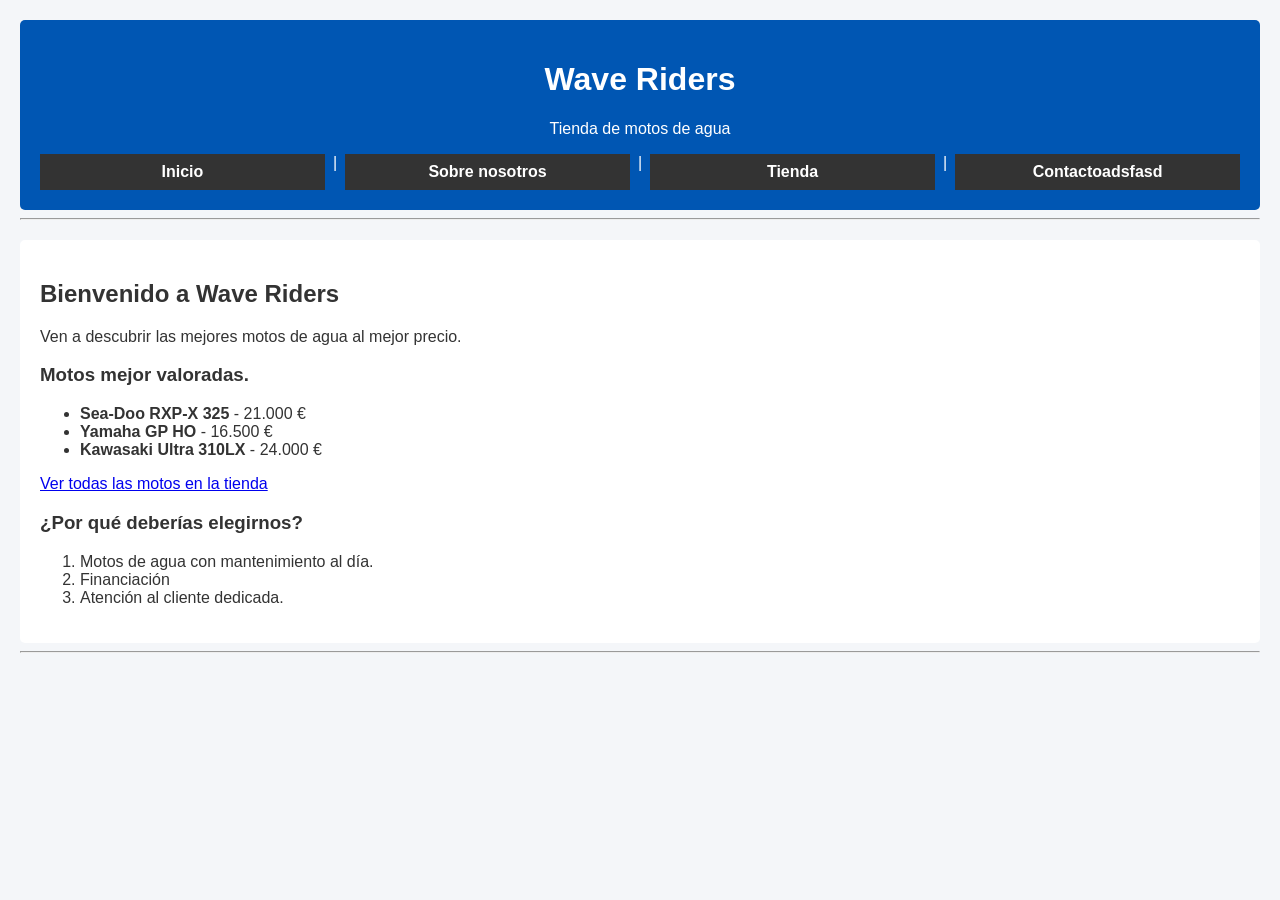
<file: ecommerce/index.html>
<!DOCTYPE html>
<html lang="es">
<head>
    <meta charset="UTF-8">
    <link rel="stylesheet" href="estilos.css">
    <title>Inicio - Wave Riders</title>
</head>
<body>
    <header>
        <h1 class="titulo-animado">Wave Riders</h1>
        <p>Tienda de motos de agua</p>
        <nav>
            <a href="index.html">Inicio</a> |
            <a href="sobre-nosotros.html">Sobre nosotros</a> |
            <a href="tienda.html">Tienda</a> |
            <a href="contacto.html">Contactoadsfasd</a>
        </nav>
    </header>

    <hr>

    <main>
        <h2>Bienvenido a Wave Riders</h2>
        <p>Ven a descubrir las mejores motos de agua al mejor precio.</p>

        <h3>Motos mejor valoradas.</h3>
        <ul>
            <li><strong>Sea-Doo RXP-X 325</strong> - 21.000 €</li>
            <li><strong>Yamaha GP HO</strong> - 16.500 €</li>
            <li><strong>Kawasaki Ultra 310LX</strong> - 24.000 €</li>
        </ul>
        <p><a href="tienda.html">Ver todas las motos en la tienda</a></p>

        <h3>¿Por qué deberías elegirnos?</h3>
        <ol>
            <li>Motos de agua con mantenimiento al día.</li>
            <li>Financiación </li>
            <li>Atención al cliente dedicada.</li>
        </ol>
    </main>

    <hr>

</body>
</html>
</file>
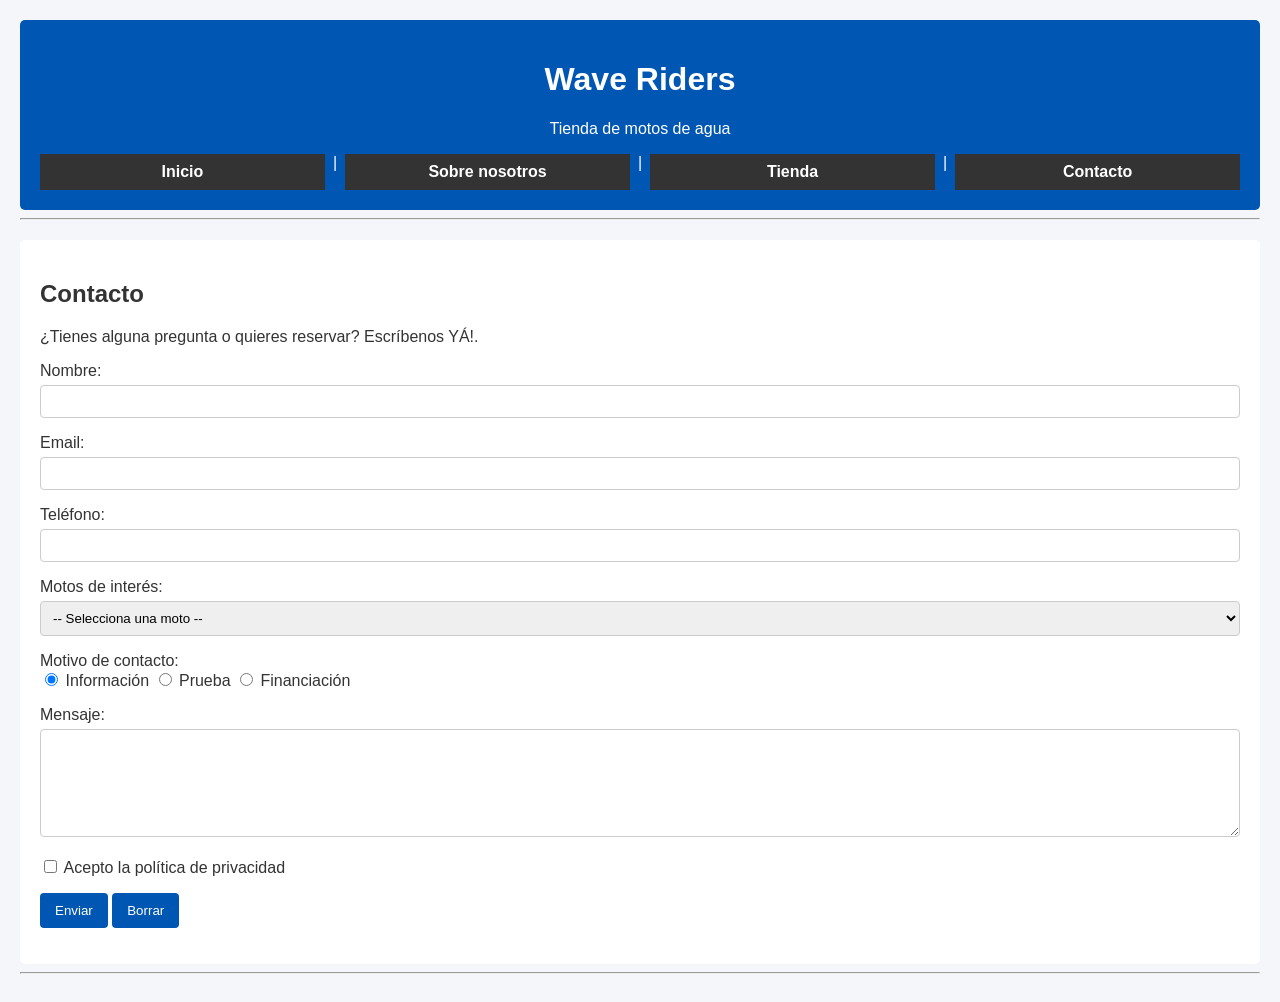
<file: ecommerce/contacto.html>
<!DOCTYPE html>
<html lang="es">
<head>
    <meta charset="UTF-8">
    <link rel="stylesheet" href="estilos.css">
    <title>Contacto - Wave Riders</title>
</head>
<body>
    <header>
        <h1>Wave Riders</h1>
        <p>Tienda de motos de agua</p>
        <nav>
            <a href="index.html">Inicio</a> |
            <a href="sobre-nosotros.html">Sobre nosotros</a> |
            <a href="tienda.html">Tienda</a> |
            <a href="contacto.html">Contacto</a>
        </nav>
    </header>

    <hr>

    <main>
        <h2>Contacto</h2>
        <p>¿Tienes alguna pregunta o quieres reservar? Escríbenos YÁ!.</p>

        <form action="#" method="post">
            <p>
                <label for="nombre">Nombre:</label><br>
                <input type="text" id="nombre" name="nombre" required>
            </p>
            <p>
                <label for="email">Email:</label><br>
                <input type="email" id="email" name="email" required>
            </p>
            <p>
                <label for="telefono">Teléfono:</label><br>
                <input type="tel" id="telefono" name="telefono">
            </p>
            <p>
                <label for="moto">Motos de interés:</label><br>
                <select id="moto" name="moto">
                    <option value="">-- Selecciona una moto --</option>
                    <option value="rxpx">Sea-Doo RXP-X 325</option>
                    <option value="gpho">Yamaha GP HO</option>
                    <option value="ultra">Kawasaki Ultra 310LX</option>
                    <option value="spark">Sea-Doo Spark Trixx</option>
                    <option value="vx">Yamaha VX Cruiser</option>
                    <option value="stx">Kawasaki STX 160</option>
                </select>
            </p>
            <p>
                Motivo de contacto:<br>
                <input type="radio" id="info" name="motivo" value="informacion" checked>
                <label for="info">Información</label>
                <input type="radio" id="prueba" name="motivo" value="prueba">
                <label for="prueba">Prueba </label>
                <input type="radio" id="financiacion" name="motivo" value="financiacion">
                <label for="financiacion">Financiación</label>
            </p>
            <p>
                <label for="mensaje">Mensaje:</label><br>
                <textarea id="mensaje" name="mensaje" rows="6" cols="40"></textarea>
            </p>
            <p>
                <input type="checkbox" id="privacidad" name="privacidad" required>
                <label for="privacidad">Acepto la política de privacidad</label>
            </p>
            <p>
                <button type="submit">Enviar</button>
                <button type="reset">Borrar</button>
            </p>
        </form>
    </main>

    <hr>

</body>
</html>
</file>
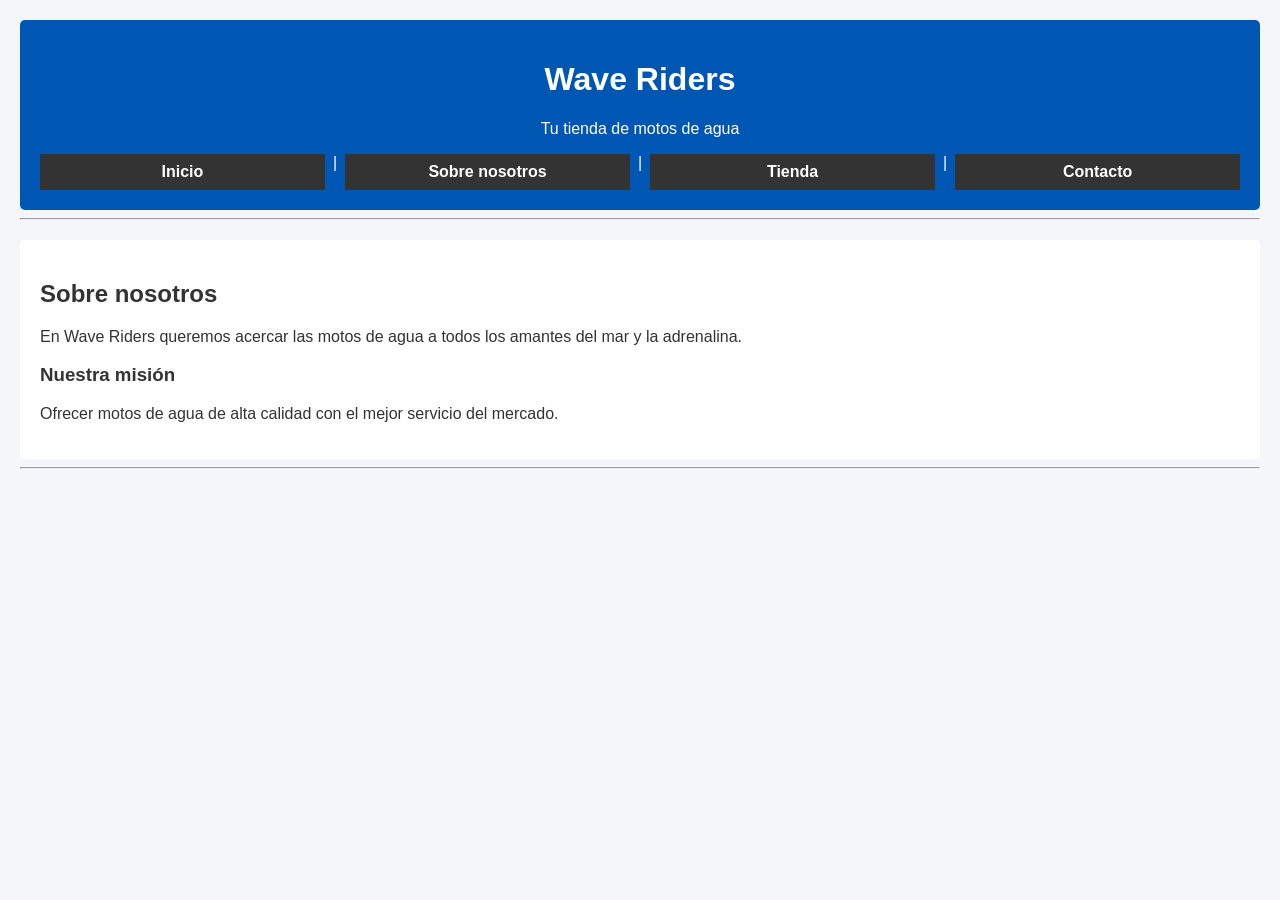
<file: ecommerce/sobre-nosotros.html>
<!DOCTYPE html>
<html lang="es">
<head>
    <meta charset="UTF-8">
    <link rel="stylesheet" href="estilos.css">
    <title>Sobre nosotros - Wave Riders</title>
</head>
<body>
    <header>
        <h1>Wave Riders</h1>
        <p>Tu tienda de motos de agua</p>
        <nav>
            <a href="index.html">Inicio</a> |
            <a href="sobre-nosotros.html">Sobre nosotros</a> |
            <a href="tienda.html">Tienda</a> |
            <a href="contacto.html">Contacto</a>
        </nav>
    </header>

    <hr>

    <main>
        <h2>Sobre nosotros</h2>
        <p>En Wave Riders queremos acercar las motos de agua a todos los amantes del mar y la adrenalina.</p>

        <h3>Nuestra misión</h3>
        <p>Ofrecer motos de agua de alta calidad con el mejor servicio del mercado.</p>
    </main>

    <hr>

</body>
</html>
</file>
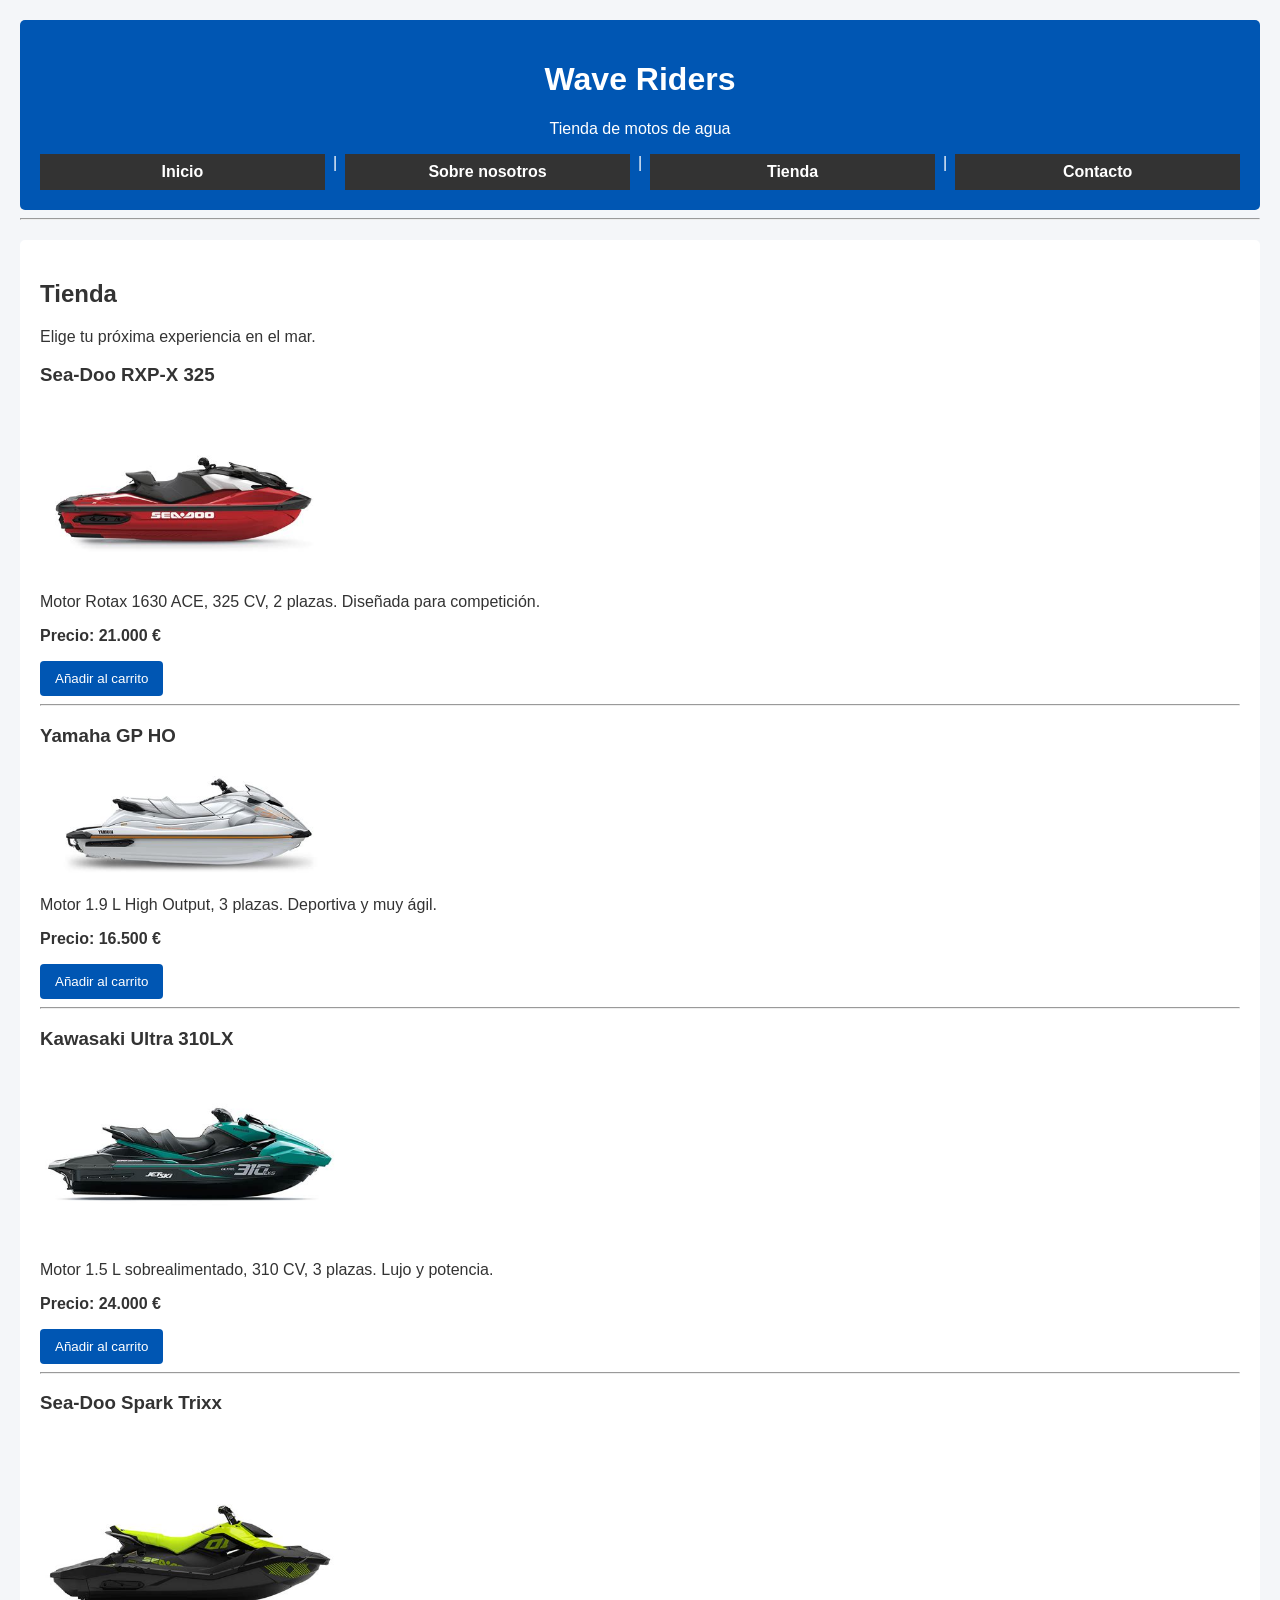
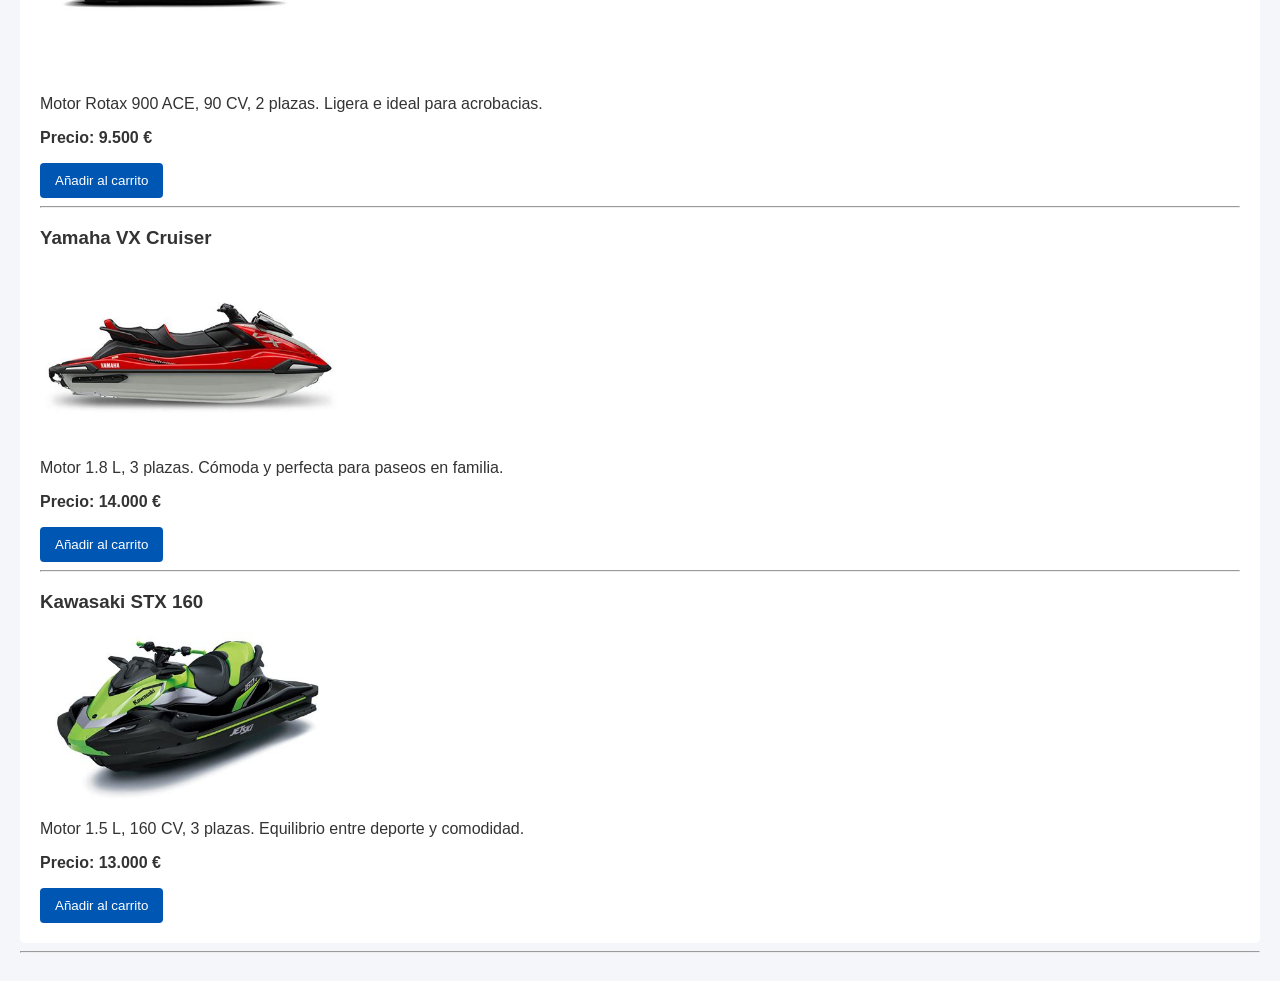
<file: ecommerce/tienda.html>
<!DOCTYPE html>
<html lang="es">
<head>
    <meta charset="UTF-8">
    <link rel="stylesheet" href="estilos.css">
    <title>Tienda - Wave Riders</title>
</head>
<body>
    <header>
        <h1>Wave Riders</h1>
        <p>Tienda de motos de agua</p>
        <nav>
            <a href="index.html">Inicio</a> |
            <a href="sobre-nosotros.html">Sobre nosotros</a> |
            <a href="tienda.html">Tienda</a> |
            <a href="contacto.html">Contacto</a>
        </nav>
    </header>

    <hr>

    <main>
        <h2>Tienda</h2>
        <p>Elige tu próxima experiencia en el mar.</p>

        <section>
            <h3>Sea-Doo RXP-X 325</h3>
            <img src="motos-agua/Sea-Doo_RXP-X_325.jpg" alt="Sea-Doo RXP-X 325" width="300" height="180">
            <p>Motor Rotax 1630 ACE, 325 CV, 2 plazas. Diseñada para competición.</p>
            <p><strong>Precio: 21.000 €</strong></p>
            <button>Añadir al carrito</button>
        </section>

        <hr>

        <section>
            <h3>Yamaha GP HO</h3>
            <img src="motos-agua/Yamaha_GP_HO.jpg" alt="Yamaha GP HO" width="300" height="180">
            <p>Motor 1.9 L High Output, 3 plazas. Deportiva y muy ágil.</p>
            <p><strong>Precio: 16.500 €</strong></p>
            <button>Añadir al carrito</button>
        </section>

        <hr>

        <section>
            <h3>Kawasaki Ultra 310LX</h3>
            <img src="motos-agua/Kawasaki_Ultra_310LX.jpg" alt="Kawasaki Ultra 310LX" width="300" height="180">
            <p>Motor 1.5 L sobrealimentado, 310 CV, 3 plazas. Lujo y potencia.</p>
            <p><strong>Precio: 24.000 €</strong></p>
            <button>Añadir al carrito</button>
        </section>

        <hr>

        <section>
            <h3>Sea-Doo Spark Trixx</h3>
            <img src="motos-agua/Sea-Doo_Spark_Trixx.jpg" alt="Sea-Doo Spark Trixx" width="300" height="180">
            <p>Motor Rotax 900 ACE, 90 CV, 2 plazas. Ligera e ideal para acrobacias.</p>
            <p><strong>Precio: 9.500 €</strong></p>
            <button>Añadir al carrito</button>
        </section>

        <hr>

        <section>
            <h3>Yamaha VX Cruiser</h3>
            <img src="motos-agua/Yamaha_VX_Cruiser.jpg" alt="Yamaha VX Cruiser" width="300" height="180">
            <p>Motor 1.8 L, 3 plazas. Cómoda y perfecta para paseos en familia.</p>
            <p><strong>Precio: 14.000 €</strong></p>
            <button>Añadir al carrito</button>
        </section>

        <hr>

        <section>
            <h3>Kawasaki STX 160</h3>
            <img src="motos-agua/Kawasaki_STX_160.jpg" alt="Kawasaki STX 160" width="300" height="180">
            <p>Motor 1.5 L, 160 CV, 3 plazas. Equilibrio entre deporte y comodidad.</p>
            <p><strong>Precio: 13.000 €</strong></p>
            <button>Añadir al carrito</button>
        </section>
    </main>

    <hr>


</body>
</html>
</file>
<file: ecommerce/estilos.css>
/* M.Y */
body {
    font-family: Arial, sans-serif;
    margin: 0;
    padding: 20px;
    background-color: #f4f6f9;
    color: #333333;
}

header {
    background-color: #0056b3;
    color: white;
    padding: 20px;
    text-align: center;
    border-radius: 5px;
}

header a {
    color: #ffeb3b;
    text-decoration: none;
    font-weight: bold;
}

header a:hover {
    text-decoration: underline;
}

main {
    background-color: white;
    padding: 20px;
    margin-top: 20px;
    border-radius: 5px;
}

img {
    max-width: 100%;
    height: auto;
    border-radius: 4px;
}


button {
    background-color: #0056b3;
    color: white;
    border: none;
    padding: 10px 15px;
    cursor: pointer;
    border-radius: 4px;  /* Bordes redondeados */
}

button:hover {
    background-color: #003d82;
}

/* Formularios de la pagina Contacto */
input[type="text"],
input[type="email"],
input[type="tel"],
select,
textarea {
    width: 100%;
    padding: 8px;
    margin-top: 5px;
    border: 1px solid #ccc;
    border-radius: 4px;
    box-sizing: border-box;
}

/* Animación para el título Wave riders en la pagina de Index*/
@keyframes deslizarDesdeDerecha {
    0% {
        transform: translateX(100px);
        opacity: 0;
    }
    100% {
        transform: translateX(0);
        opacity: 1;
    }
}

/* Aplicado y centrado */
.titulo-animado {
    text-align: center;
    animation: deslizarDesdeDerecha 1s ease-out;
}

/* cosa guapa */
nav {
    display: flex;
    gap: 0.5rem;
}

nav a {
    flex: 1;
    background-color: #333333;
    color: white;
    border: 1px solid #333333;
    padding: 0.5rem;
    text-align: center;
    text-decoration: none;
    transition: all 0.5s ease-out;
}

nav a.activo {
    background-color: white !important;
    color: #333333 !important;
    font-weight: bold;
}

nav a:hover,
nav a:focus {
    background-color: white;
    color: #333333;
}
</file>
